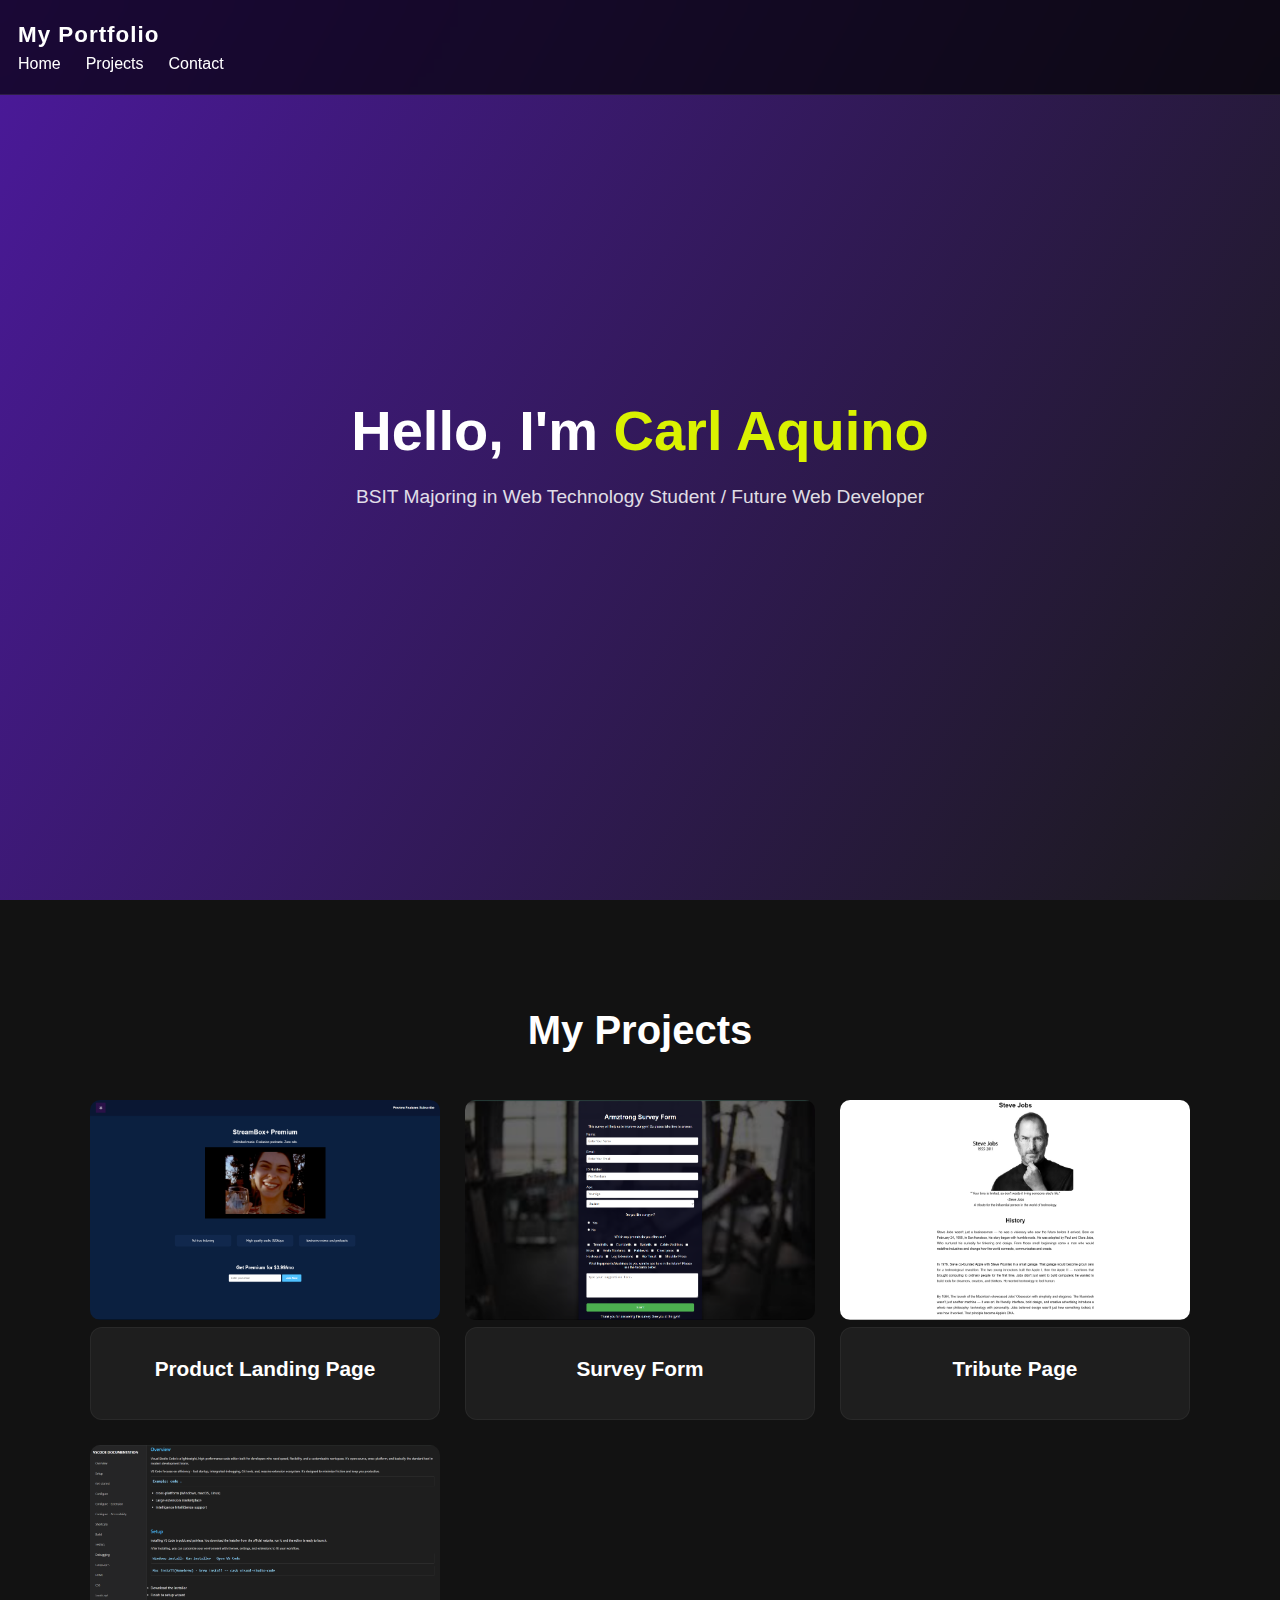
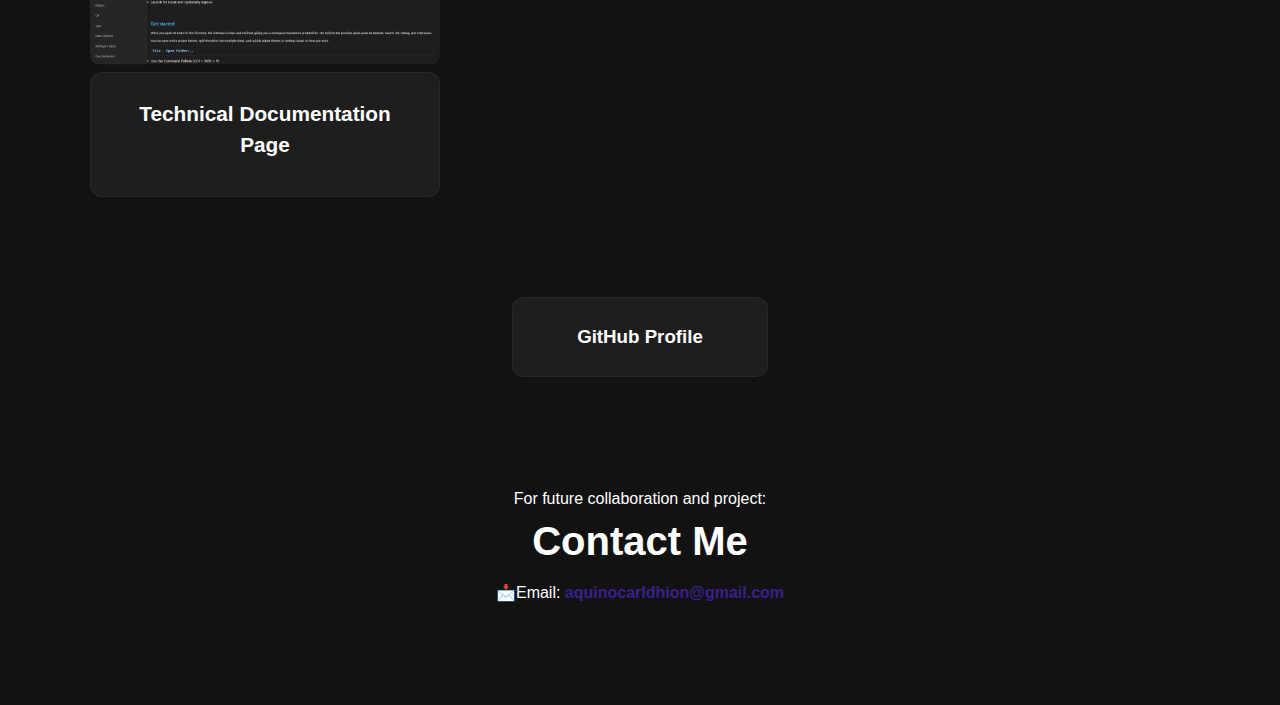
<file: portfolio/index.html>
<!DOCTYPE html>
<html lang="en">
<head>
    <meta charset="UTF-8">
    <meta name="viewport" content="width=device-width, initial-scale=1.0">
    <link rel="stylesheet" href="styles.css">
    <title>Personal Portfolio Webpage</title>
</head>
<body>

<nav id="navbar">
    <div class="nav-container"></div>
        <h1 class="logo"> My Portfolio</h1>
        <ul class="nav-links">
            <li><a href="#welcome-section">Home</a></li>
            <li><a href="#projects">Projects</a></li>
            <li><a href="#contact">Contact</a></li>
            <li><a 
                href="https://github.com/Jayveebanwa"
                id="profile-link"
                target="_blank"></a></li>
        </ul>
    </div>
 </nav>

    <section id="welcome-section">
        <div class="welcome-content">
            <h1>Hello, I'm <strong><span class="highlight">Carl Aquino</span></strong></h1>
            <p>BSIT Majoring in Web Technology Student / Future Web Developer</p>
        </div>
    </section>
    
    <section id="projects">
        <h2>My Projects</h2>

        <div class="project-grid">
            
                
            <a 
        href="https://product-landing-three.vercel.app/" 
        target="_blank"
        class="project-tile">
        <img 
                src="PRODUCT.png" alt="project-image">
            <div class="project-card">
                <h3 class="project-title">Product Landing Page</h3>
            </div>
        </a>

                
             <a 
        href="https://survey-form-beta-six.vercel.app/" 
        target="_blank"
        class="project-tile">
        <img src="SURVEY.png" alt="project-image">
            <div class="project-card">
                <h3 class="project-title">Survey Form</h3>
            </div>
        </a>

                   
             <a 
        href="https://tribute-page-rho-two.vercel.app/" 
        target="_blank"
        class="project-tile">
         <img src="TRIBUTE.png" alt="project-image">
            <div class="project-card">
                <h3 class="project-title">Tribute Page</h3>
            </div>
        </a>

               
             <a 
        href="https://technical-document-nine.vercel.app/#Languages" 
        target="_blank"
        class="project-tile">
        <img src="TECHNICAL.png" alt="project-image">
            <div class="project-card">
                <h3 class="project-title">Technical Documentation Page</h3>
            </div>
        </a>
    </div>
    </section>

        <!--Github Profile-->
    <section id="github-link">
        <a 
        href="https://github.com/crldhi"
        target="_blank"
        id="profile-link">
        <div>
                <h3>GitHub Profile</h3>
            </div>
        </a>
    </section>

    <section id="contact">
        <p>For future collaboration and project:</p>
        <h2>Contact Me</h2>
        <p>📩Email: <strong><span>aquinocarldhion@gmail.com</span></strong></p>
    </section>
</body>
</html>
</file>
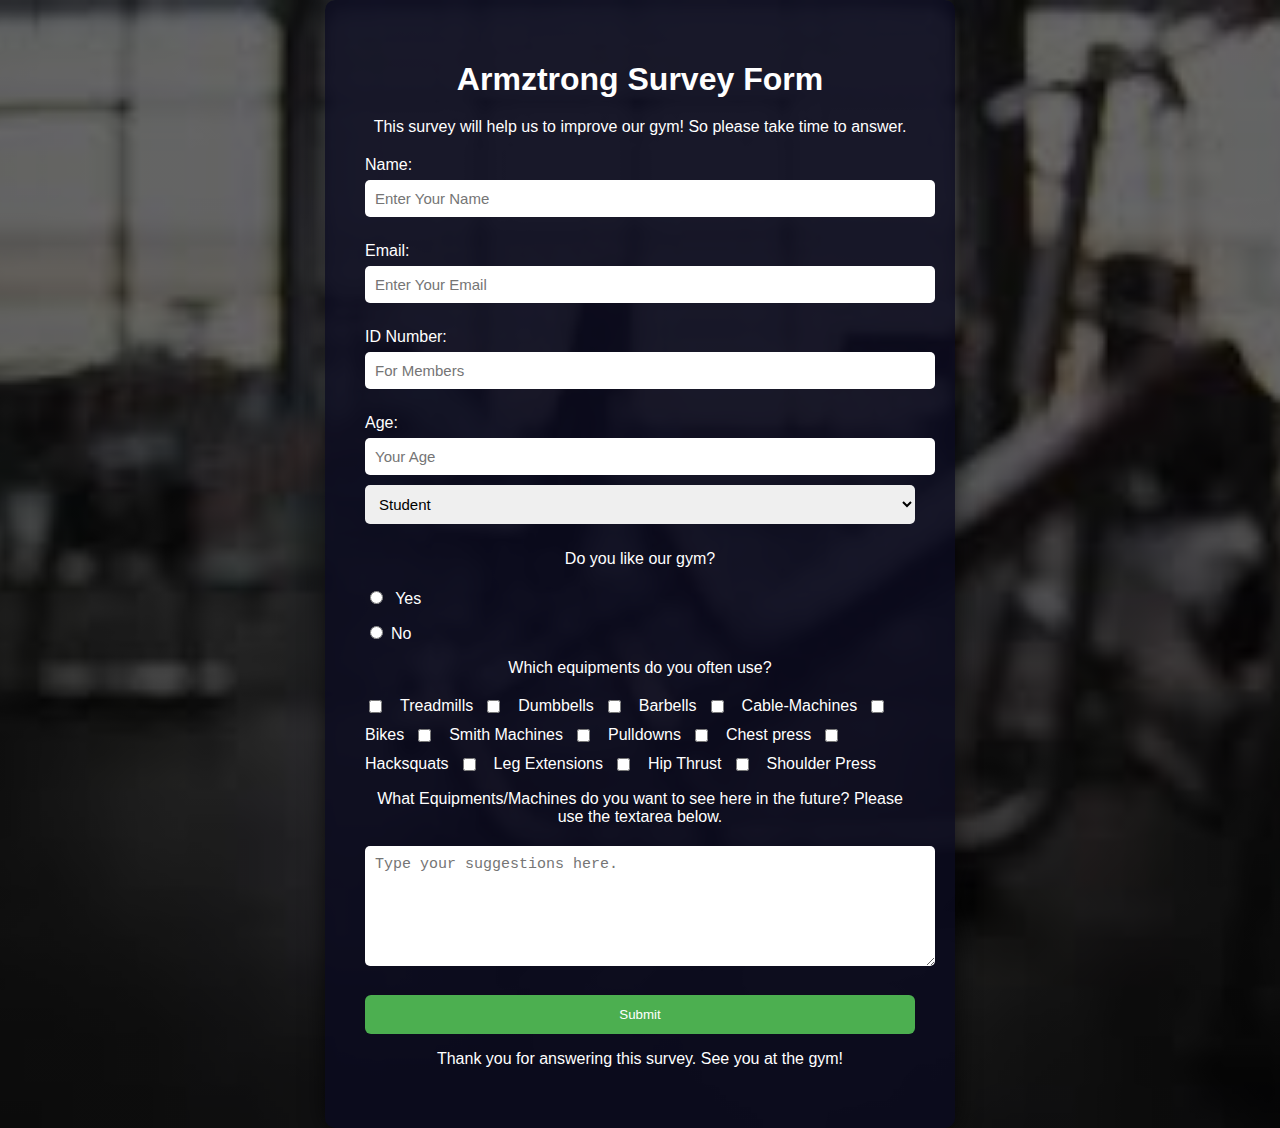
<file: SURVEYFORM/index.html>
<!DOCTYPE html>
<html lang="en">
<head>
    <meta charset="UTF-8">
    <meta name="viewport" content="width=device-width, initial-scale=1.0">
    <link rel="stylesheet" href="styles4.css">
    <title>Survey Form</title>
</head>
<body>
<form action="" id="survey-form">
    <h1 id="title">Armztrong Survey Form</h1>
    <p id="description"> This survey will help us to improve our gym! So please take time to answer. </p>

    <label for="" id="name-label">Name:</label>
    <input type="text" id="name" required placeholder="Enter Your Name">

    <label for="" id="email-label">Email:</label>
    <input type="email" id="email" required placeholder="Enter Your Email">

    <label for="" id="id-label">ID Number:</label>
    <input type="number" id="id" pattern="\d{1,4}" maxlength="4" inputmode="numeric" placeholder="For Members">

    <label for="" id="number-label">Age:</label>
    <input type="number"  id="number" min="15" max="80" placeholder="Your Age">


    <select name="" id="dropdown">
        <option value="student">Student</option>
        <option value="employee">Employee</option>
        <option value="worker">Worker</option>
    </select>

    <p>Do you like our gym?</p>
    <label for="">
    <input type="radio" value="yes" name="like-gym"> Yes
    </label>
    <label for="">
    <input type="radio" value="no" name="like-gym">No
    </label>


    <p>Which equipments do you often use?</p>
    <div class="equipment-group">
    <input type="checkbox" value="treadmill"> Treadmills
    <input type="checkbox" value="dumbbells"> Dumbbells
    <input type="checkbox" value="barbells"> Barbells
    <input type="checkbox" value="cable-machines"> Cable-Machines
    <input type="checkbox" value="bikes"> Bikes
    <input type="checkbox" value="smith-machines"> Smith Machines
    <input type="checkbox" value="pulldowns"> Pulldowns
    <input type="checkbox" value="chest-press"> Chest press
    <input type="checkbox" value="hacksquats"> Hacksquats
    <input type="checkbox" value="leg-extensions">Leg Extensions
    <input type="checkbox" value="hip-thurst">Hip Thrust
    <input type="checkbox" value="shoulder-press">Shoulder Press
     </div>

    <p>What Equipments/Machines do you want to see here in the future? Please use the textarea below.</p>
    <textarea name="suggestions" id="suggestions" placeholder="Type your suggestions here." rows="4" cols="40" required></textarea>

    <input type="submit" id="submit">


    <p>Thank you for answering this survey. See you at the gym!</p>


</form>
</body>
</html>
</file>
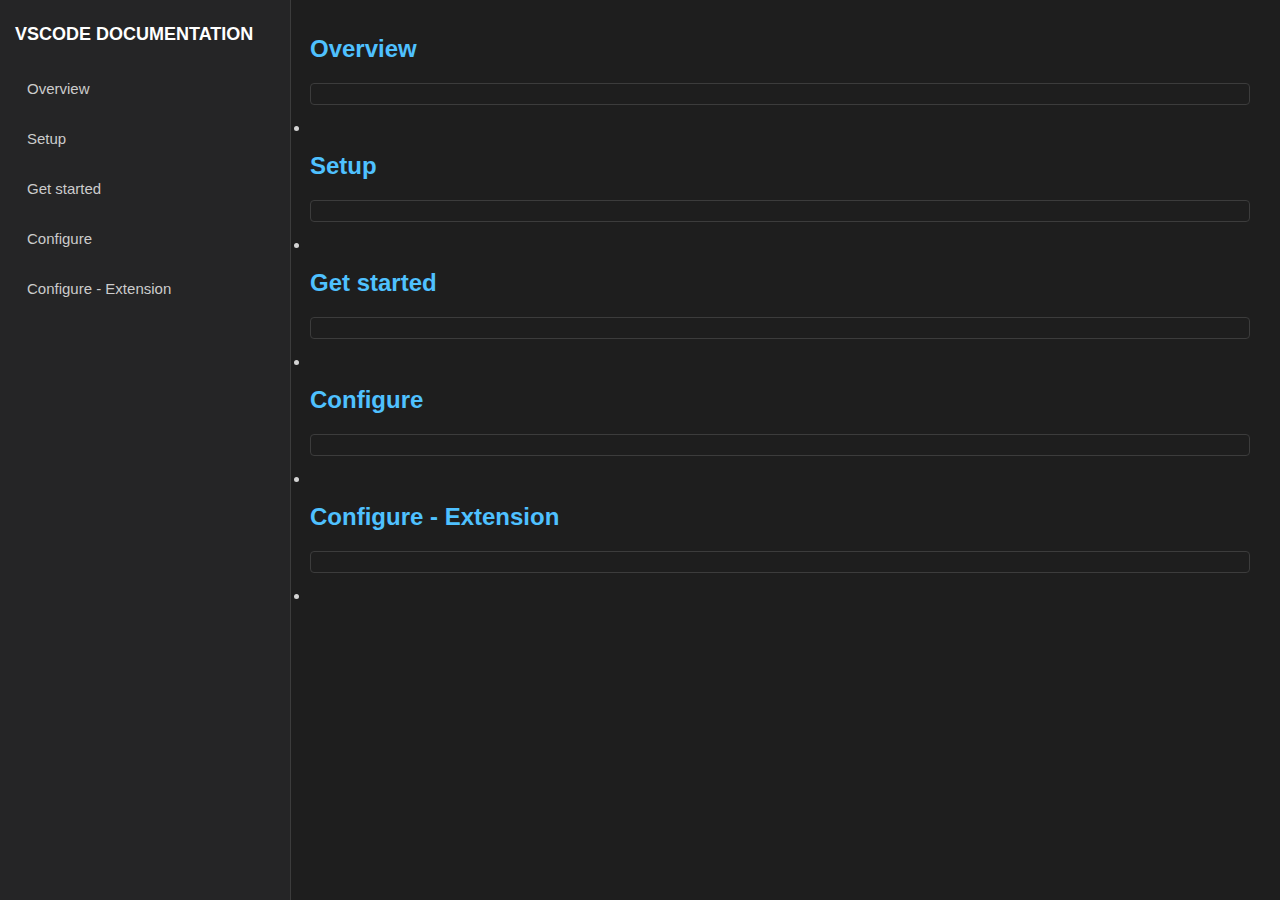
<file: technicalDocument/index.html>
<!DOCTYPE html>
<html lang="en">
<head>
    <meta charset="UTF-8">
    <meta name="viewport" content="width=device-width, initial-scale=1.0">
    <link rel="stylesheet" href="styles.css">
    <title>Document</title>
</head>
<body>
   <main id="main-doc">
    <nav id="navbar">
        <header>VScode Documentation</header>
        <a href="#Overview" class="nav-link">Overview</a>
        <a href="#Setup" class="nav-link">Setup</a>
        <a href="#Get_started" class="nav-link">Get started</a>
        <a href="#Configure" class="nav-link">Configure</a>
        <a href="#Configure_-_Extension" class="nav-link">Configure - Extension</a>
    </nav>
        <section class="main-section" id="Overview">
            <header>
                Overview
            </header>
            <p></p>
            <p></p>
            <code></code>
            <li></li>
        </section>
           
        <section class="main-section" id="Setup">
            <header>
                Setup
            </header>
            <p></p>
            <p></p>
            <code></code>
            <li></li>
        </section>

        <section class="main-section" id="Get_started">
            <header>
                Get started
            </header>
            <p></p>
            <p></p>
            <code></code>
            <li></li>
        </section>
 
        <section class="main-section" id="Configure">
            <header>
                Configure
            </header>
            <p></p>
            <p></p>
            <code></code>
            <li></li>
        </section>


  
        <section class="main-section" id="Configure_-_Extension">
            <header>
                Configure - Extension
            </header>
            <p></p>
            <p></p>
            <code></code>
            <li></li>
        </section>
    </main>
</body>
</html>
</file>
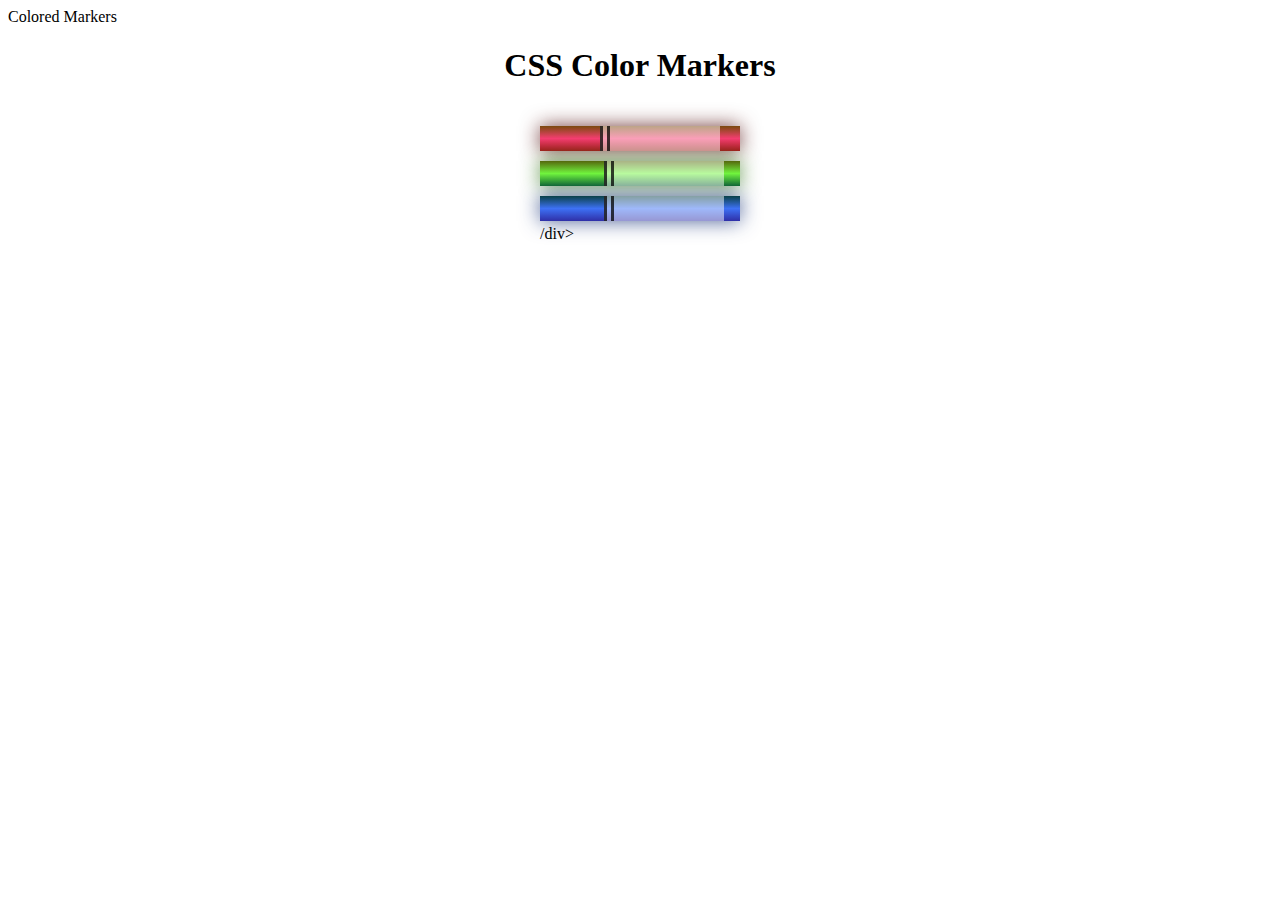
<file: markers/markers.html>
<!DOCTYPE html>
<html lang="en">
<head>
    <meta charset="utf-8">
    <meta name="viewport" content="width=device-width, initial-scale=1.0"
    <title>Colored Markers</title>
    <link rel="stylesheet" href="styles2.css">
</head>
<body>
    <h1>CSS Color Markers</h1>
    <div class="container"> <div class="marker red"> <div class="cap"></div><div class="sleeve"></div></div> <div class="marker green"> <div class="cap"></div> <div class="sleeve"></div></div> <div class="marker blue"> <div class="cap"></div> <div class="sleeve"></div>/div>  </div>
    
</body>
</html>
</file>
<file: portfolio/styles.css>
* {
    margin: 0;
    padding: 0;
    box-sizing: border-box;
}

body {
    font-family: "Poppins", sans-serif;
    line-height: 1.5;
    color: #ffffff;
    background: #121212;
}

#navbar {
    position: fixed;
    top: 0;
    left: 0;
    width: 100%;
    z-index: 1000;
    background: rgba(0, 0, 0, 0.65);
    backdrop-filter: blur(10px);
    padding: 18px 0;
    padding-left: 18px;
    border-bottom: 1px solid rgba(225, 225, 225, 0.1);
}

.nav-container {
    width: 92%;
    max-width: 1200px;
    margin: auto;
    display: flex;
    justify-content: space-between;
    align-items: center;
}

.logo {
    font-size: 1.4rem;
    font-weight: 700;
    letter-spacing: 1px;
}

.nav-links {
    list-style: none;
    display: flex;
    gap: 25px;
}

.nav-links a {
    color: #fff;
    text-decoration: none;
    font-weight: 500;
    transition: 0.2 ease;
}

.nav-links a:hover {
    color: rgb(60, 31, 139);
}

#welcome-section {
    height: 100vh;
    display: flex;
    justify-content: center;
    align-items: center;
    background: linear-gradient(120deg, #4b199b, #1a1a1a);
    text-align: center;
    padding: 20px;
}

.welcome-content h1 {
    font-size: 3.5rem;
    margin-bottom: 10px;
}

.highlight {
    color: rgb(218, 242, 1);
}

#welcome-section p {
    font-size: 1.2rem;
    opacity: 0.85;
}

img {
    width: 100%;
    height: 220px;
    border-radius: 10px;
}
#projects {
    padding: 100px 20px;
    text-align: center;
}

#projects h2 {
    font-size: 2.5rem;
    margin-bottom: 40px;
}

.project-grid {
    max-width: 1100px;
    margin: auto;
    display: grid;
    grid-template-columns: repeat(auto-fit, minmax(260px, 1fr));
    gap: 25px;
}

.project-card {
    background: #1e1e1e;
    padding: 25px;
    border-radius: 12px;
    transition: 0.2s ease;
    border: 1px solid rgba(255, 255, 255, 0.05);
}

.project-card:hover {
    transform: translateY(-6px);
    border-color: rgba(60, 31, 139, 0.5);
}

.project-title {
    font-size: 1.3rem;
    margin-bottom: 10px;
    text-decoration: none;
}
.project-tile, #profile-link {
    text-decoration: none;
    color: inherit;
}

.project-tile:visited, #profile-link:visited {
    color: inherit;
}

.project-tile:hover, #profile-link:hover {
    color: rgb(60, 31, 139);
}

#github-link {
    background: #1e1e1e;
    padding: 25px;
    border-radius: 12px;
    transition: 0.2s ease;
    border: 1px solid rgba(255, 255, 255, 0.05);
    font-size: 1rem;
    margin: 0 auto;
    margin-bottom: 10px;
    text-align: center;
    width: 20%;
    height: auto;
}
#contact {
    padding: 100px 20px;
    text-align: center;
}

#contact h2 {
    font-size: 2.5rem;
    margin-bottom: 10px;
}

#contact span {
    color: rgb(60, 31, 139);
}

@media (max-width: 768px) {
    .nav-links {
        gap: 15px;
    }
    .welcome-content h1 {
        font-size: 2.4rem;
    }
    #projects h2,
    #contact h2 {
        font-size: 2rem;
    }
}

@media (max-width: 480px) {
    .nav-links {
        display: none; 
    }
    .logo {
        font-size: 1.2rem;
    }
    .welcome-content h1 {
        font-size: 2rem;
    }
}
</file>
<file: SURVEYFORM/styles4.css>
body {
    background: linear-gradient(rgba(0,0,0,0.6), rgba(0,0,0,0.6)), 
    url([data-uri]) no-repeat center center/cover;
    font-family:Arial, Helvetica, sans-serif ;
    color: #fff;
    display: flex;
    justify-content: center;
    align-items: center;
    margin: 0;
}

#survey-form {
    background: rgba(10, 10, 30, 0.85);
    padding: 2.5rem;
    border-radius: 10px;
    width: 90%;
    max-width: 550px;
    box-shadow: 0 0 25px rgba(0, 0, 0, 0.7);
}

h1, p {
    text-align: center;
    margin-bottom: 20px;
}

label {
    display: block;
    margin-top: 15px;
    margin-bottom: 6px;
    font-weight: 500;

}

input[type="text"],
input[type="email"],
input[type="number"],
select,
textarea {
    width: 100%;
    padding: 10px;
    border: none;
    border-radius: 5px;
    outline: none;
    font-size: 15px;
    margin-bottom: 10px;
}

input[type="radio"],
input[type="checkbox"] {
    margin-right: 8px;
}

button, input[type="submit"]{
    width: 100%;
    padding: 12px;
    border: none;
    border-radius: 6px;
    background-color: #4CAF50;
    color: white;
    cursor: pointer;
    transition: 0.3s;
    margin-top: 15px;

}


button:hover,
input[type="submit"]:hover {
    background-color: #45a049;
}

textarea {
    resize: vertical;
    min-height: 100px;

}

.equipment-group {
    display:flex;
    flex-wrap: wrap;
    gap: 10px;
    margin-top: 10px;

}

.equipment-group label {
    display: flex;
    align-items: center;
    gap: 5px;
    background: rgba(255, 255, 255, 0.1);
    padding: 6px 10px;
    border-radius: 5px;

}
</file>
<file: technicalDocument/styles.css>
body {
    margin: 0;
    font-family: "Segoe UI", Arial, sans-serif;
    background-color: #1e1e1e;       
    color: #d4d4d4;                  
}


#navbar {
    position: fixed;
    top: 0;
    left: 0;
    width: 260px;
    height: 100vh;
    overflow-y: auto;
    background-color: #252526;      
    border-right: 1px solid #3c3c3c;
    padding: 20px 15px;
}


#navbar header {
    font-size: 18px;
    font-weight: bold;
    color: #ffffff;
    margin-bottom: 20px;
    text-transform: uppercase;
}


.nav-link {
    display: block;
    margin: 10px 0;
    padding: 8px 12px;
    font-size: 15px;
    color: #cccccc;
    text-decoration: none;
    border-radius: 4px;
    transition: 0.2s ease;
}


.nav-link:hover {
    background-color: #094771;        
    color: #ffffff;
}


#main-doc {
    margin-left: 280px;
    padding: 30px;
    line-height: 1.6;
}


.main-section header {
    font-size: 24px;
    color: #4fc1ff;  
    margin-bottom: 10px;
    font-weight: 600;
}


.main-section p {
    font-size: 15px;
    margin-bottom: 12px;
}


code {
    display: block;
    background-color: #1e1e1e;
    border: 1px solid #3c3c3c;
    padding: 10px;
    border-radius: 4px;
    color: #9cdcfe; 
    font-family: Consolas, monospace;
    margin: 10px 0;
    white-space: pre-line;
}


.main-section li {
    margin: 6px 0;
}


@media (max-width: 700px) {
    #navbar {
        width: 180px;
        padding: 15px;
    }
    #main-doc {
        margin-left: 200px;
        padding: 20px;
    }
    .nav-link {
        font-size: 13px;
    }
}
</file>
<file: markers/styles2.css>
h1 {
    text-align: center;
    
}

.marker {
    height: 25px;
    width: 200px;
    margin: 10px auto;
}

.red {
    box-shadow:0px 0px 20px 0px rgba(83, 14, 14, 0.8) ;
    background:linear-gradient( rgb(122, 74, 14), rgb(245, 62, 113), rgb(162, 27, 27))
    
}

.green {
    box-shadow: 0px 0px 20px 0px #3B7E20CC;
    background: linear-gradient( #55680D, #71F53E, #116C31 );
}

.blue {
    box-shadow: 0px 0px 20px 0px hsla(223, 59%, 31%, 0.8);
    background: linear-gradient(hsl(186, 76%, 16%), hsl(223, 90%, 60%), hsl(240, 56%, 42%))
}

.container {
    background-color: rgb(255, 255, 255);
    padding: 10px 0;
}

.sleeve {
    width: 110px;
    height: 25px;
    background-color: rgba(255, 255, 255, 0.5);
    border-left: 10px double rgba(0, 0, 0, 0.75);
    

}

.cap {
    width: 60px;
    height: 25px;
}

.cap, .sleeve {
    display: inline-block;
}
</file>
